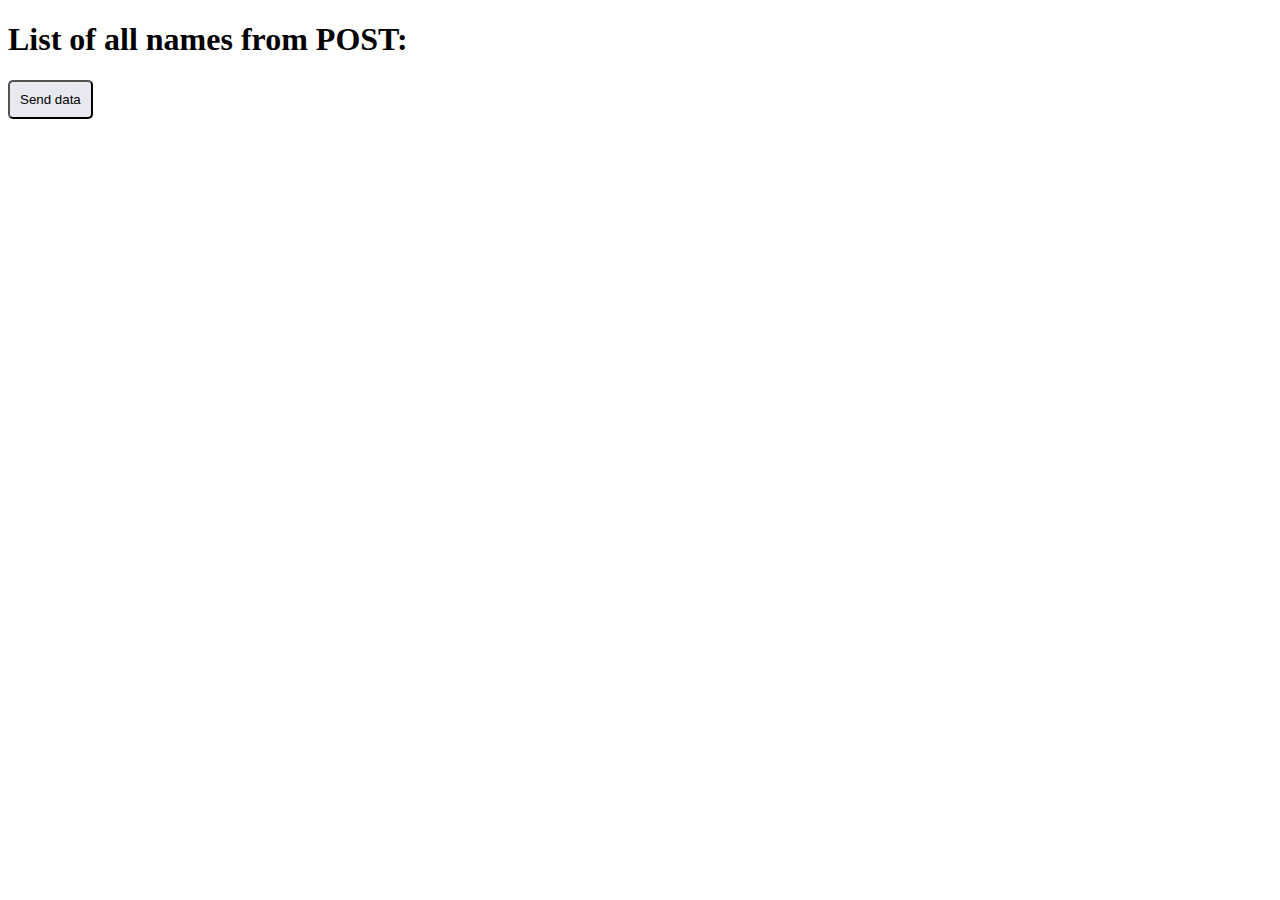
<file: fetch/index.html>
<!DOCTYPE html>
<html lang="en">
<head>
    <meta charset="UTF-8">
    <meta name="viewport" content="width=device-width, initial-scale=1.0">
    <title>Document</title>
</head>

<body>

    
    <h1>List of all names from POST:</h1>
    <ul>

    </ul>
    
<button class="btn" style="padding: 10px; background-color: rgb(232, 232, 240); border-radius: 5px;">Send data</button>
<!-- <script src="fetch2.js"></script> -->
<!-- <script src="fetch.js"></script> -->
<script src="posting.js"></script>
<!-- <script src="put.js"></script> -->
</body>
</html>
</file>
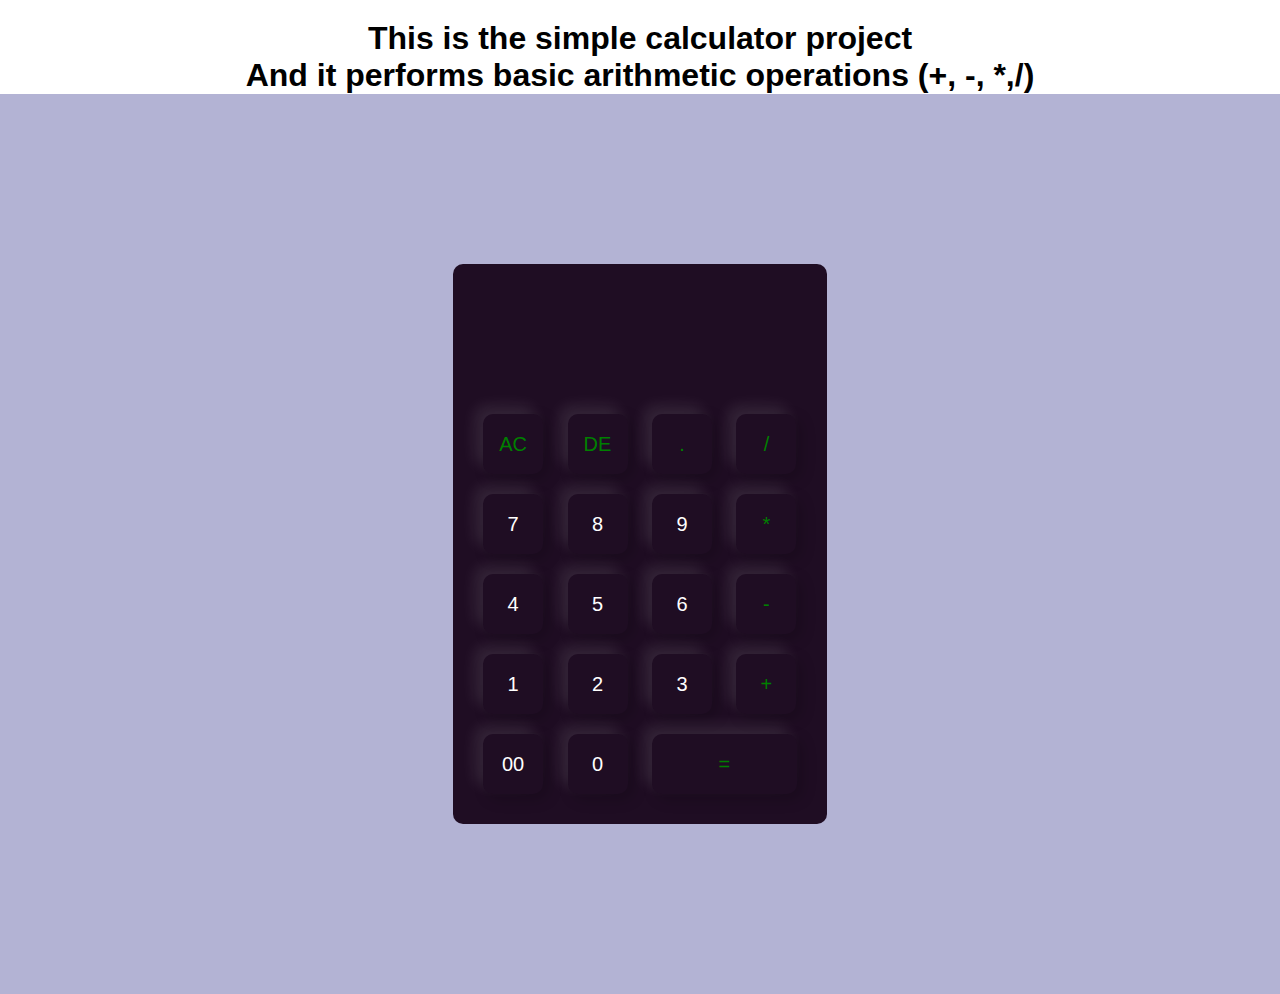
<file: BriceAssign/calculator.html>
<!DOCTYPE html>
<html lang="en">
<head>
    <meta charset="UTF-8">
    <meta name="viewport" content="width=device-width, initial-scale=1.0">
    <link rel="stylesheet" href="style.css">
    <title>Agnes | Calculator</title>
</head>
<body>
    <h1>This is the simple calculator project <br>
    And it performs basic arithmetic operations (+, -, *,/)</h1>
    <div class="container">
        
<div class="calculator">
    
    <form>
        <div  class="display">
            <input type="text" name="display">
        </div>
        <div>
           <input type="button" value="AC" onclick="display.value = ''" class="operator"> 
           <input type="button" value="DE" onclick="display.value = display.value.toString().slice(0,-1) " class="operator"> 
           <input type="button" value="." onclick="display.value += '.'" class="operator"> 
           <input type="button" value="/" onclick="display.value += '/'" class="operator"> 
        </div>
        <div>
            <input type="button" value="7" onclick="display.value += '7'"> 
            <input type="button" value="8" onclick="display.value += '8'"> 
            <input type="button" value="9" onclick="display.value += '9'"> 
            <input type="button" value="*" onclick="display.value += '*'" class="operator"> 
         </div>
         <div>
            <input type="button" value="4" onclick="display.value += '4'"> 
            <input type="button" value="5" onclick="display.value += '5'"> 
            <input type="button" value="6" onclick="display.value += '6'"> 
            <input type="button" value="-" onclick="display.value += '-'" class="operator"> 
         </div>
         <div>
            <input type="button" value="1" onclick="display.value += '1'"> 
            <input type="button" value="2" onclick="display.value += '2'"> 
            <input type="button" value="3" onclick="display.value += '3'"> 
            <input type="button" value="+" onclick="display.value += '+'" class="operator"> 
         </div>
         <div>
            <input type="button" value="00" onclick="display.value += '00'"> 
            <input type="button" value="0" onclick="display.value += '0'"> 
            <input type="button" value="=" class="equal operator" onclick = "display.value = eval(display.value)"> 
            
         </div>
    </form>
</div>
    </div>
</body>
</html>
</file>
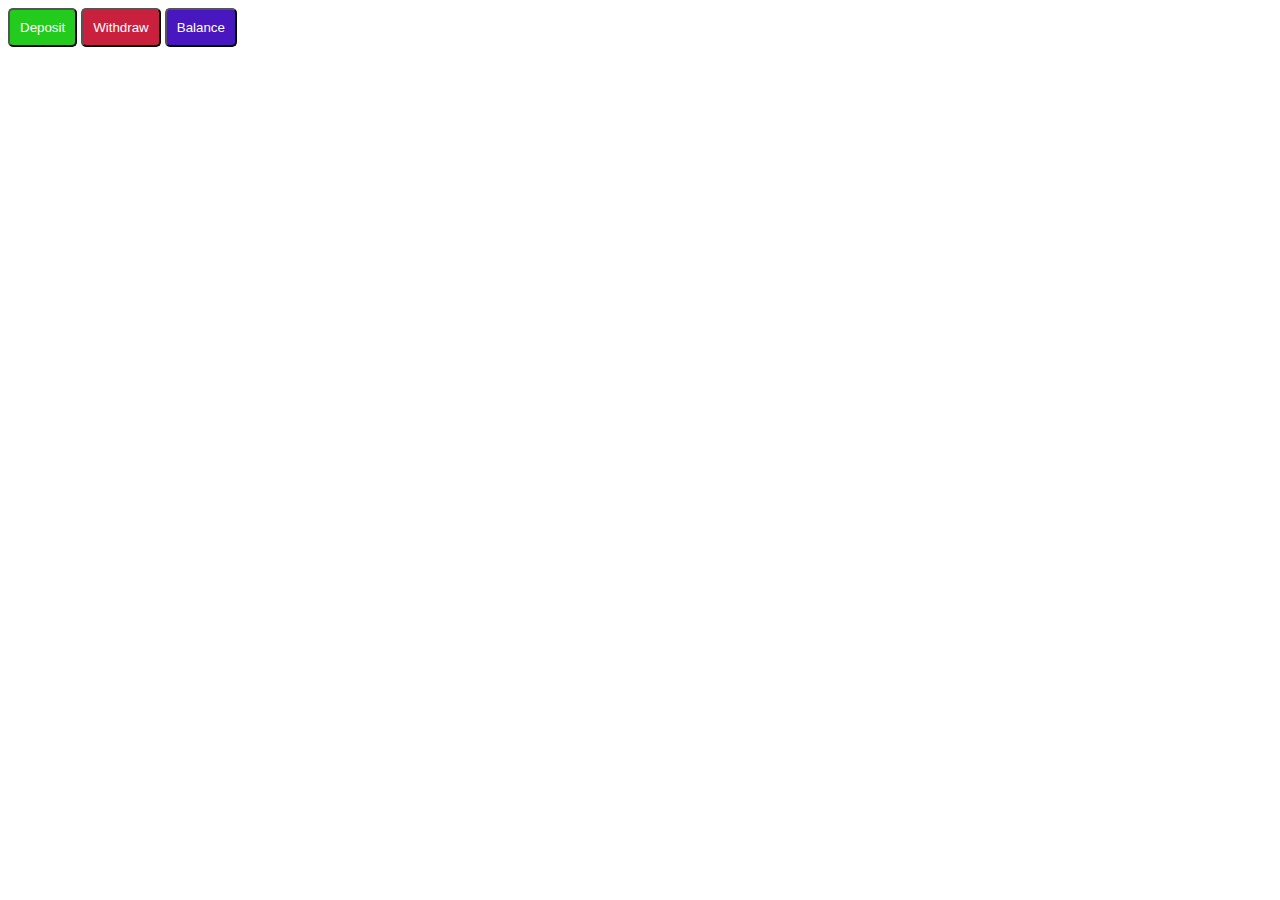
<file: day11/banking.html>
<!DOCTYPE html>
<html lang="en">
<head>
    <meta charset="UTF-8">
    <meta name="viewport" content="width=device-width, initial-scale=1.0">
    <title>Document</title>
    <style>
        .btn1{
            padding: 10px;
            background-color: rgb(35, 203, 29);
            color: white;
            border-radius: 5px;
            cursor: pointer;
        }
        .btn2{
            padding: 10px;
            background-color: rgb(201, 33, 61);
            color: white;
            border-radius: 5px;
            cursor: pointer;
        }
        .btn3{
            padding: 10px;
            background-color: rgb(73, 23, 192);
            color: white;
            border-radius: 5px;
            cursor: pointer; 
        }
    </style>
</head>
<body>
    <button class="btn1" onclick="deposit()">Deposit</button>
    <button class="btn2" onclick="withdraw()">Withdraw</button>
    <button class="btn3" onclick="balanceCheck()">Balance</button>
    <script src="banking2.js"></script>
</body>
</html>
</file>
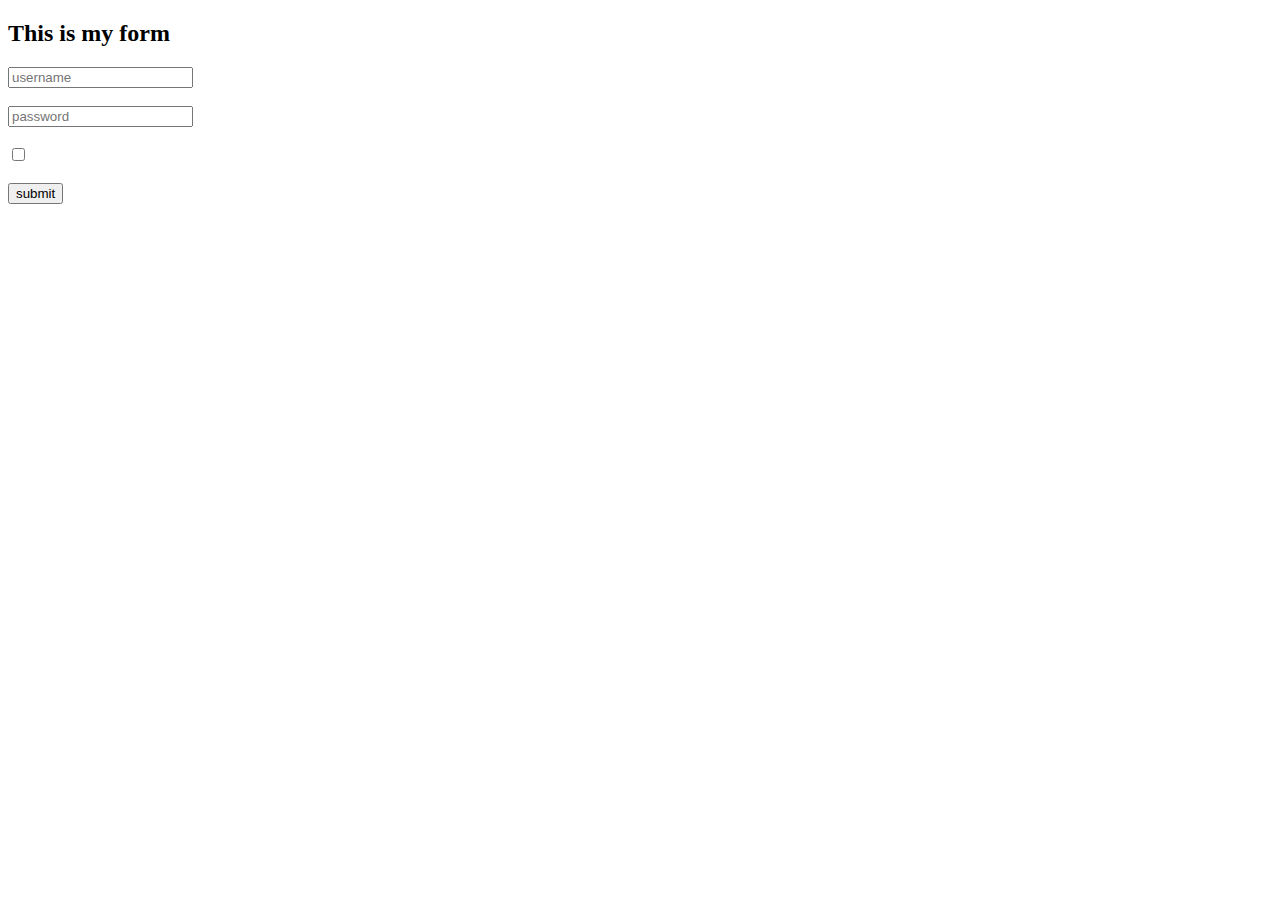
<file: day15/form.html>
<!DOCTYPE html>
<html lang="en">
<head>
    <meta charset="UTF-8">
    <meta name="viewport" content="width=device-width, initial-scale=1.0">
    <title>Document</title>
</head>
<body>
    <h2>This is my form</h2>

    <form class="form" action="form.js"  autocomplete="off">
        <input type="text" name="username" placeholder="username"> <br><br>
        <input type="password" name="password" placeholder="password"> <br><br>
        <input type="checkbox"> <br><br>
        <button type="submit" class="btn">submit</button>
    </form>

    <script>
    const formE = document.querySelector('.form');
    formE.addEventListener('submit', event => {
        event.preventDefault();
        const formData = new FormData(formE);
        const data = new URLSearchParams(formData);
    
        fetch('https://reqres.in/api/users',{
            method: 'POST',
            headers: {
                'content-Type': 'application/x-www-form-urlencoded'
            }, 
            body: data         
    })
    .then(res => res.json())
    .then(data=>console.log(data))
    .then(error=>console.log(error));
});
</script>
</body>
</html>
</file>
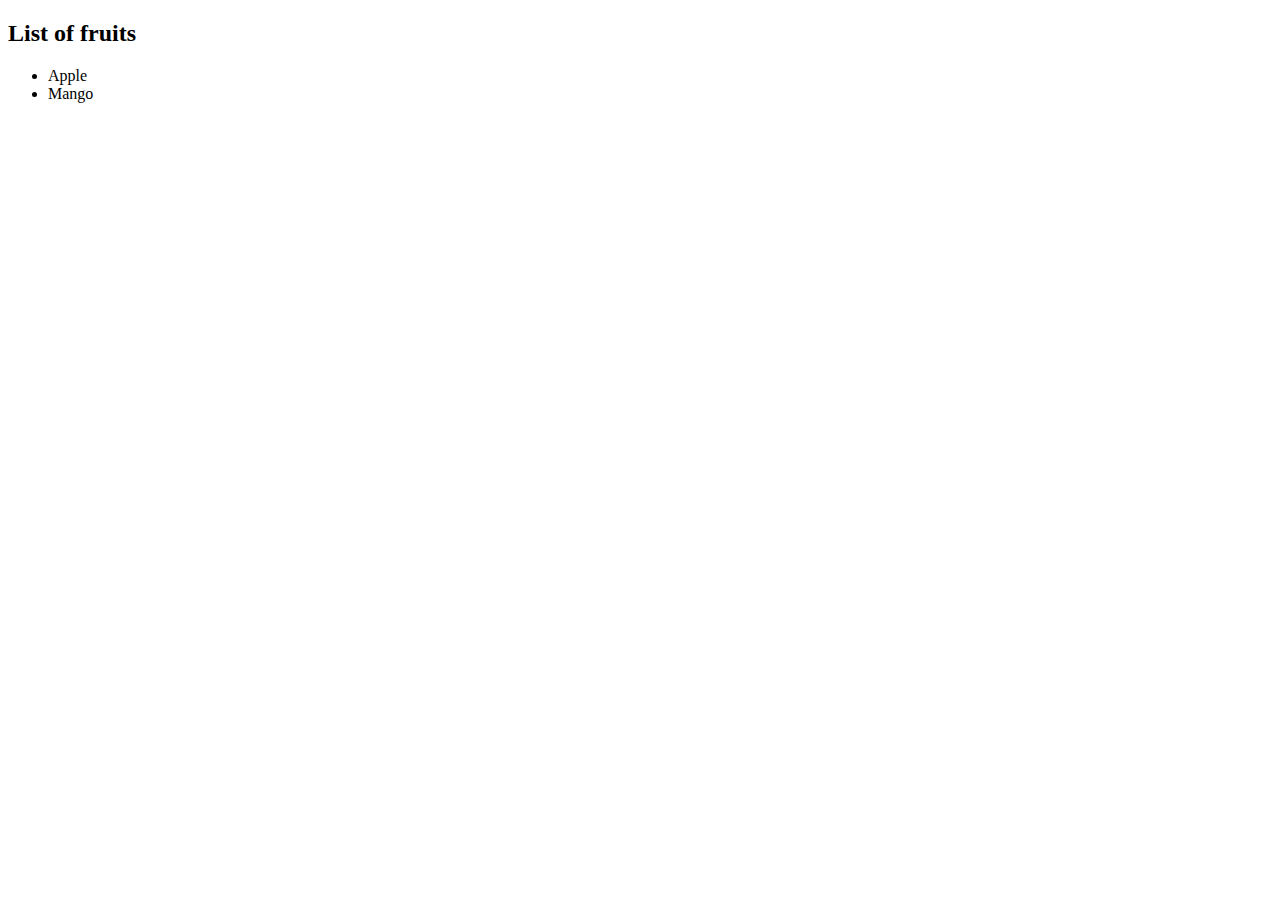
<file: day15/json.html>
<!DOCTYPE html>
<html lang="en">
<head>
    <meta charset="UTF-8">
    <meta name="viewport" content="width=device-width, initial-scale=1.0">
    <title>Document</title>
</head>
<body>

    <h2>List of fruits</h2>
    <ul>
    </ul>
    <script >
        const listEl = document.querySelector('ul')
        
    fetch('file.json')
    .then(res => res.json())
    .then (data =>{
            data.forEach(post => {
                // console.log(data[i].name)
                listEl.insertAdjacentHTML('beforeend', `<li>${post.fruits}</li>`);
            });
            
        });
        
        
            

    </script>
</body>
</html>
</file>
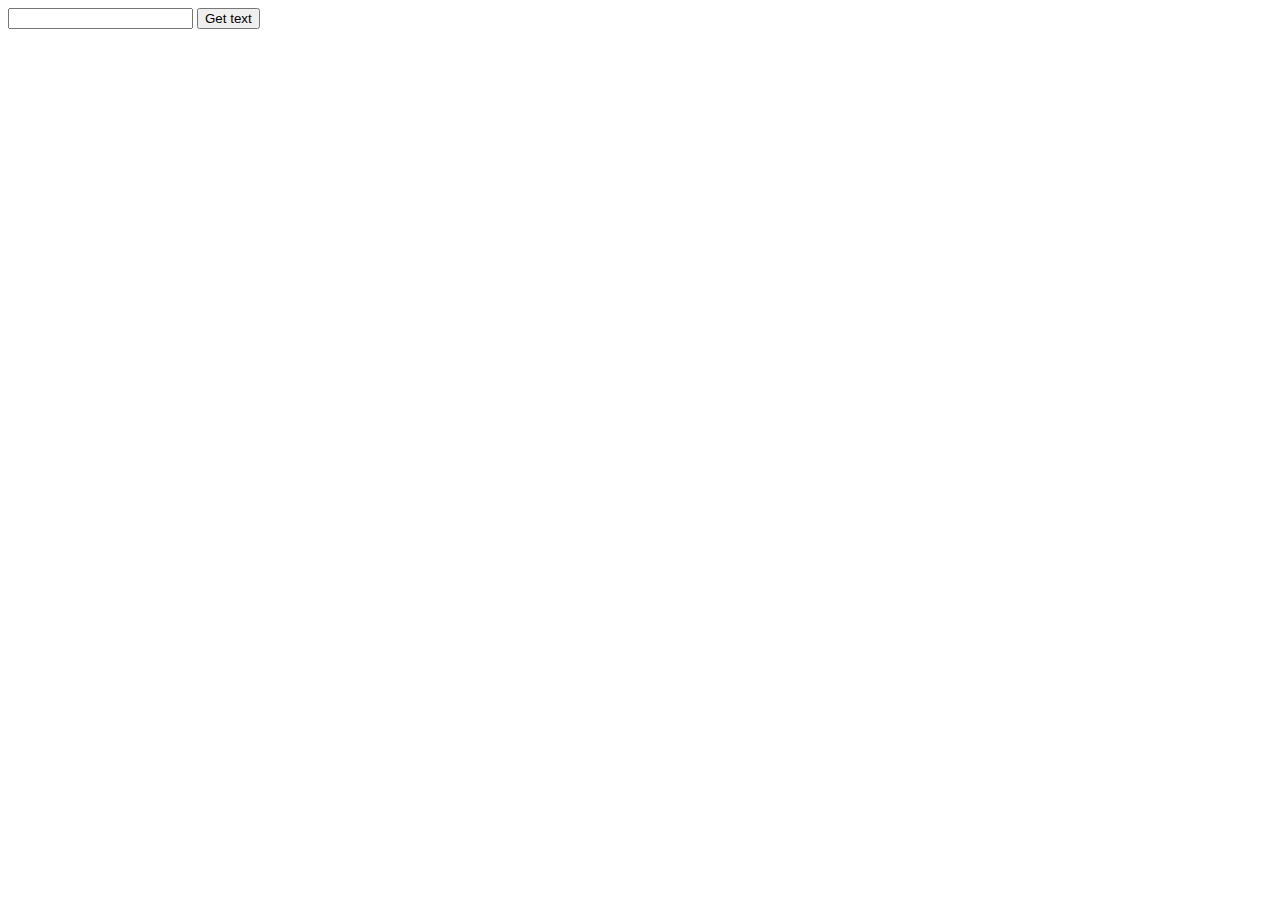
<file: day8/another.html>
<!DOCTYPE html>
<html lang="en">
<head>
    <meta charset="UTF-8">
    <meta name="viewport" content="width=device-width, initial-scale=1.0">
    <title>Submit | Reset</title>
</head>
<body>
    <form id = "myform">
  <input id="myId" type="text" > 
   <button type="button" onclick="Reset()">Get text</button>
   
</form>
   <script>
 function Reset(){
        var input = document.getElementById('myId');

        var inputvalue = input.value;


        console.log(inputvalue);

        input.value = '';
 }
   </script>
</body>
</html>
</file>
<file: BriceAssign/style.css>
h1{
    text-align: center;
    margin-top: 20px;
}
*{
    margin: 0;
    padding: 0;
    font-family: 'Poppins', sans-serif;
    box-sizing: border-box;
}
.container{
    width: 100%;
    height: 100vh;
    background-color: rgb(179, 179, 212);
    display: flex;
    align-items: center;
    justify-content: center;
}
.calculator{
    background: rgb(31, 13, 35);
    padding: 20px;
    border-radius: 10px;
}
.calculator form input{
    border: 0;
    outline: 0;
    width: 60px;
    height: 60px;
    border-radius: 10px;
    box-shadow: -8px -8px 15px rgba(255,255,255,0.1), 5px 5px 15px rgba(0,0,0,0.2);
    background: transparent;
    font-size: 20px;
    color: white;
    cursor: pointer;
    margin: 10px;
}
form .display{
    display: flex;
    justify-content: flex-end;
    margin: 20px 0;
}
form .display input{
    text-align: right;
    flex: 1;
    font-size: 45px;
    box-shadow: none;
    

}
form input.equal{
    width: 145px;

}
form input.operator{
    color: green;
}
</file>
